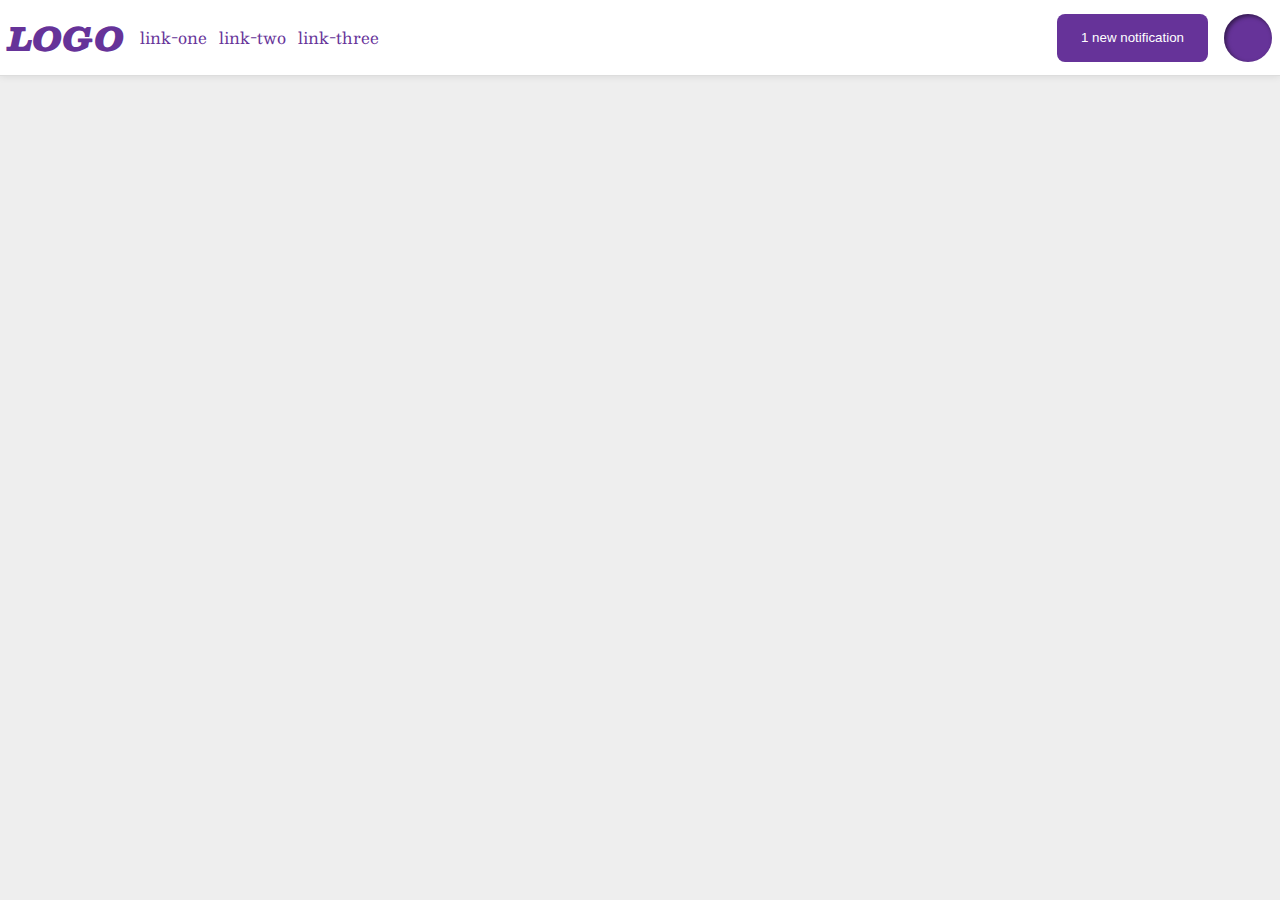
<file: flex/03-flex-header-2/index.html>
<!DOCTYPE html>
<html lang="en">
  <head>
    <meta charset="UTF-8">
    <meta http-equiv="X-UA-Compatible" content="IE=edge">
    <meta name="viewport" content="width=device-width, initial-scale=1.0">
    <title>Flex Header 2</title>
    <link rel="stylesheet" href="style.css">
  </head>
  <body>
    <div class="header">
      <div class="logo">
        LOGO
      </div>
      <ul class="links">
        <li><a href="google.com">link-one</a></li>
        <li><a href="google.com">link-two</a></li>
        <li><a href="google.com">link-three</a></li>
      </ul>
      <div class="header-right">
        <button class="notifications">
          1 new notification
        </button>
        <div class="profile-image"></div>
      </div>
    </div>
  </body>
</html>
</file>
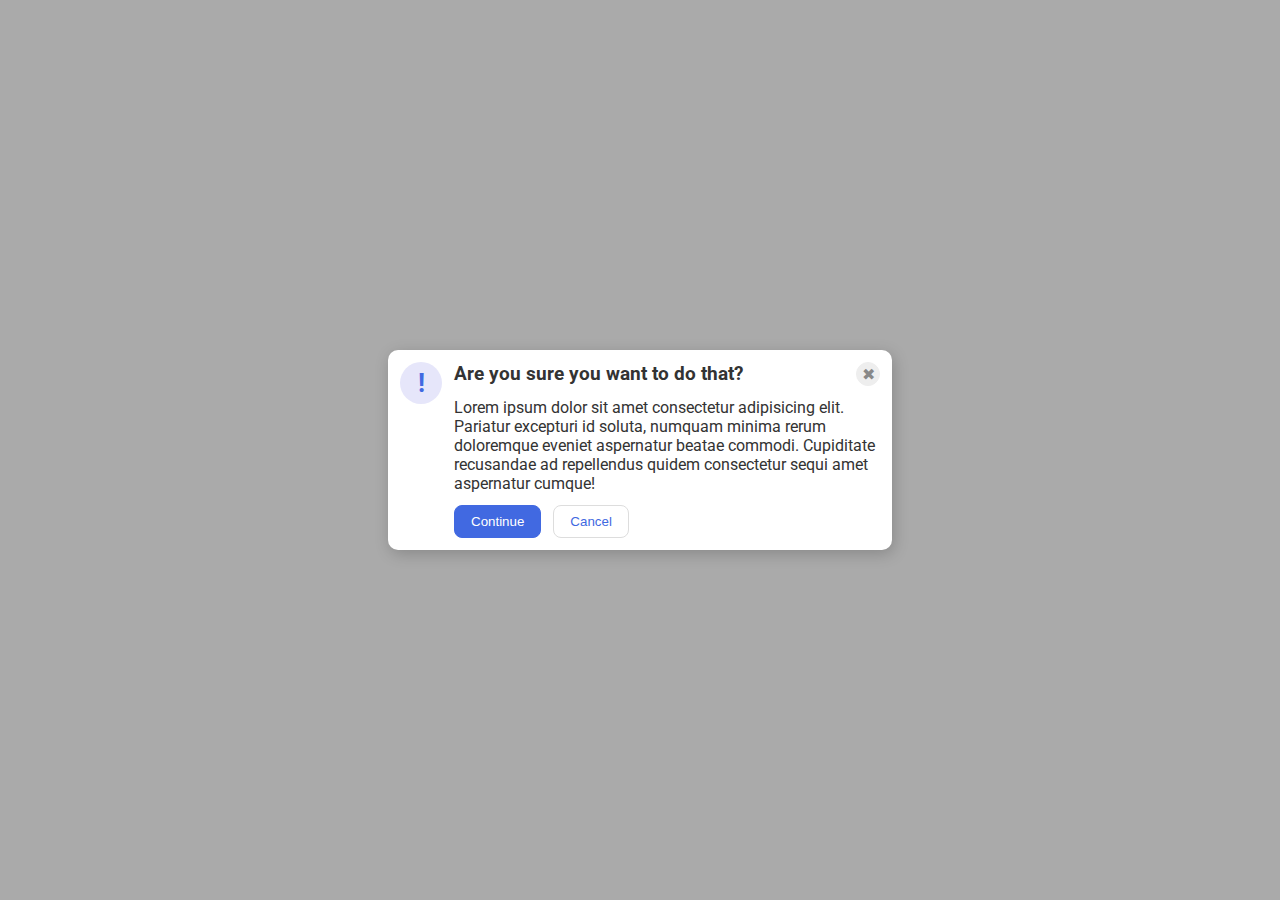
<file: flex/05-flex-modal/index.html>
<!DOCTYPE html>
<html lang="en">
  <head>
    <meta charset="UTF-8">
    <meta http-equiv="X-UA-Compatible" content="IE=edge">
    <meta name="viewport" content="width=device-width, initial-scale=1.0">
    <link rel="stylesheet" href="style.css">
    <title>Modal</title>
  </head>
  <body>
    <div class="modal">
      <div class="icon">!</div>
      <div class="right"> 
        <div class="header">Are you sure you want to do that?</div>
          <button class="close-button">✖</button>
        
        <div class="text">Lorem ipsum dolor sit amet consectetur adipisicing elit. Pariatur excepturi id soluta, numquam minima rerum doloremque eveniet aspernatur beatae commodi. Cupiditate recusandae ad repellendus quidem consectetur sequi amet aspernatur cumque!</div>
        <button class="continue">Continue</button>
        <button class="cancel">Cancel</button>
      </div>
    </div>
  </body>
</html>
</file>
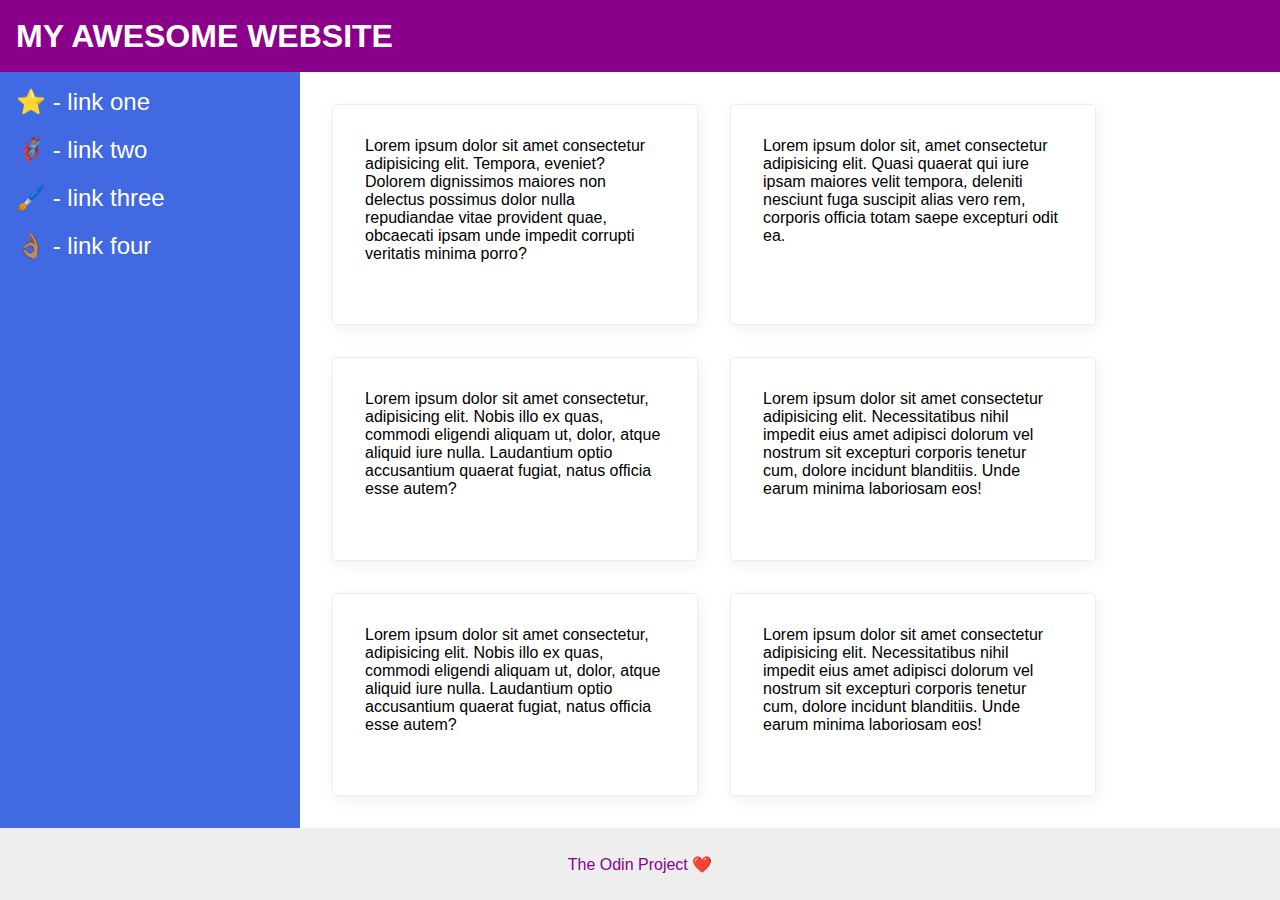
<file: flex/07-flex-layout-2/index.html>
<!DOCTYPE html>
<html lang="en">
  <head>
    <meta charset="UTF-8">
    <meta http-equiv="X-UA-Compatible" content="IE=edge">
    <meta name="viewport" content="width=device-width, initial-scale=1.0">
    <title>The Holy Grail</title>
    <link rel="stylesheet" href="style.css">
  </head>
  <body>
    <div class="header">
      MY AWESOME WEBSITE
    </div>

    <div class="container0">
      <div class="container1">
        <div class="sidebar">
          <ul>
            <li><a href="#">⭐ - link one</a></li>
            <li><a href="#">🦸🏽‍♂️ - link two</a></li>
            <li><a href="#">🖌️ - link three</a></li>
            <li><a href="#">👌🏽 - link four</a></li>
          </ul>
        </div>
      </div>
      <div class="container2">
        <div class="card">Lorem ipsum dolor sit amet consectetur adipisicing elit. Tempora, eveniet? Dolorem dignissimos maiores non delectus possimus dolor nulla repudiandae vitae provident quae, obcaecati ipsam unde impedit corrupti veritatis minima porro?</div>
        <div class="card">Lorem ipsum dolor sit, amet consectetur adipisicing elit. Quasi quaerat qui iure ipsam maiores velit tempora, deleniti nesciunt fuga suscipit alias vero rem, corporis officia totam saepe excepturi odit ea.</div>
        <div class="card">Lorem ipsum dolor sit amet consectetur, adipisicing elit. Nobis illo ex quas, commodi eligendi aliquam ut, dolor, atque aliquid iure nulla. Laudantium optio accusantium quaerat fugiat, natus officia esse autem?</div>
        <div class="card">Lorem ipsum dolor sit amet consectetur adipisicing elit. Necessitatibus nihil impedit eius amet adipisci dolorum vel nostrum sit excepturi corporis tenetur cum, dolore incidunt blanditiis. Unde earum minima laboriosam eos!</div>
        <div class="card">Lorem ipsum dolor sit amet consectetur, adipisicing elit. Nobis illo ex quas, commodi eligendi aliquam ut, dolor, atque aliquid iure nulla. Laudantium optio accusantium quaerat fugiat, natus officia esse autem?</div>
        <div class="card">Lorem ipsum dolor sit amet consectetur adipisicing elit. Necessitatibus nihil impedit eius amet adipisci dolorum vel nostrum sit excepturi corporis tenetur cum, dolore incidunt blanditiis. Unde earum minima laboriosam eos!</div>
      </div>
    </div>
    <div class="footer">
      The Odin Project ❤️
    </div>
  </body>
</html>
</file>
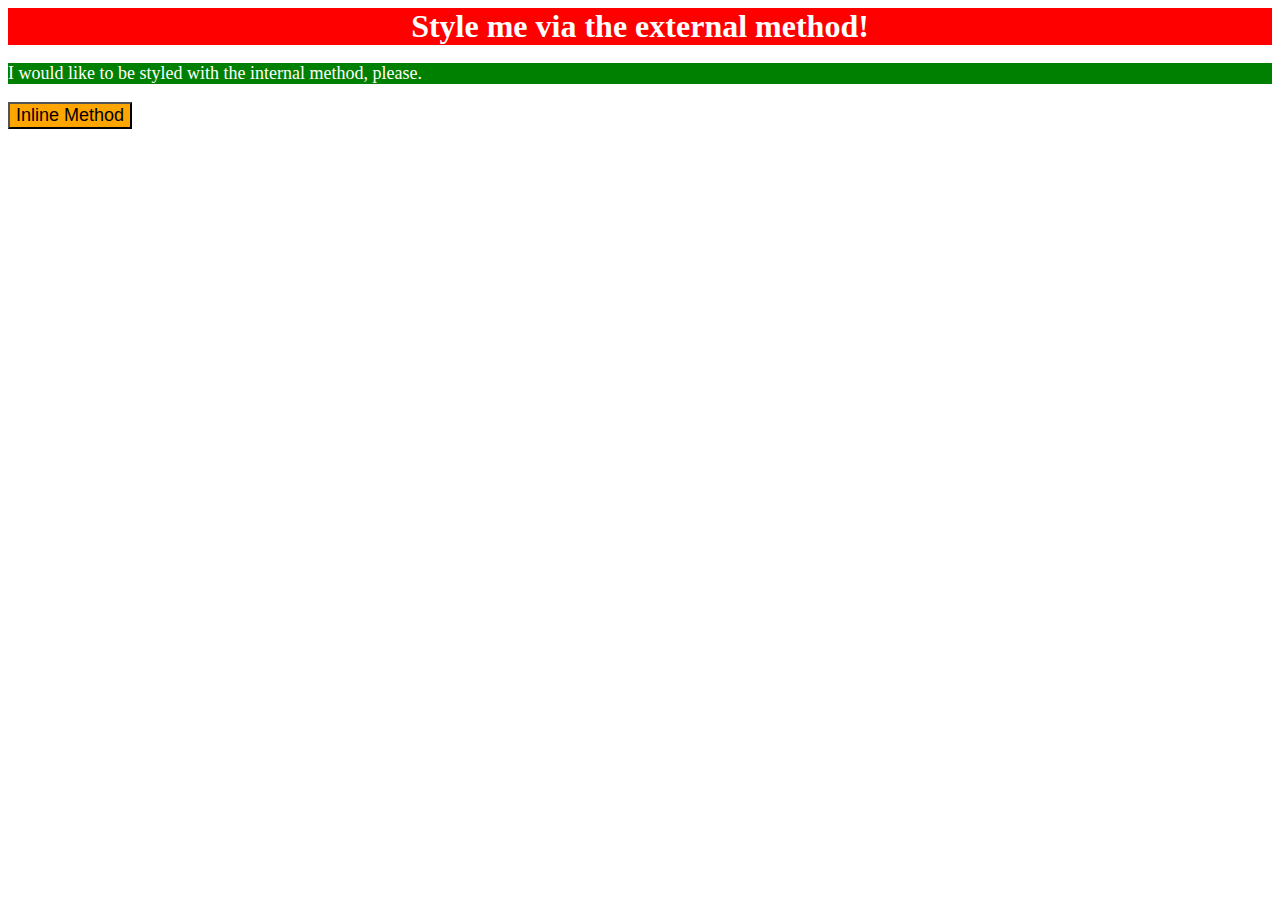
<file: foundations/01-css-methods/index.html>
<!DOCTYPE html>
<html lang="en">
  <head>
    <link rel="stylesheet" href="styles.css"/>
    <style>
      p {
        color: white;
        background-color: green;
        font-size: 18px;
      }
    </style>
    <meta charset="UTF-8">
    <meta http-equiv="X-UA-Compatible" content="IE=edge">
    <meta name="viewport" content="width=device-width, initial-scale=1.0">
    <title>Methods for Adding CSS</title>
  </head>
  <body>
    <div>Style me via the external method!</div>
    <p>I would like to be styled with the internal method, please.</p>
    <button style="background-color: orange; font-size: 18px;">Inline Method</button>
  </body>
</html>
</file>
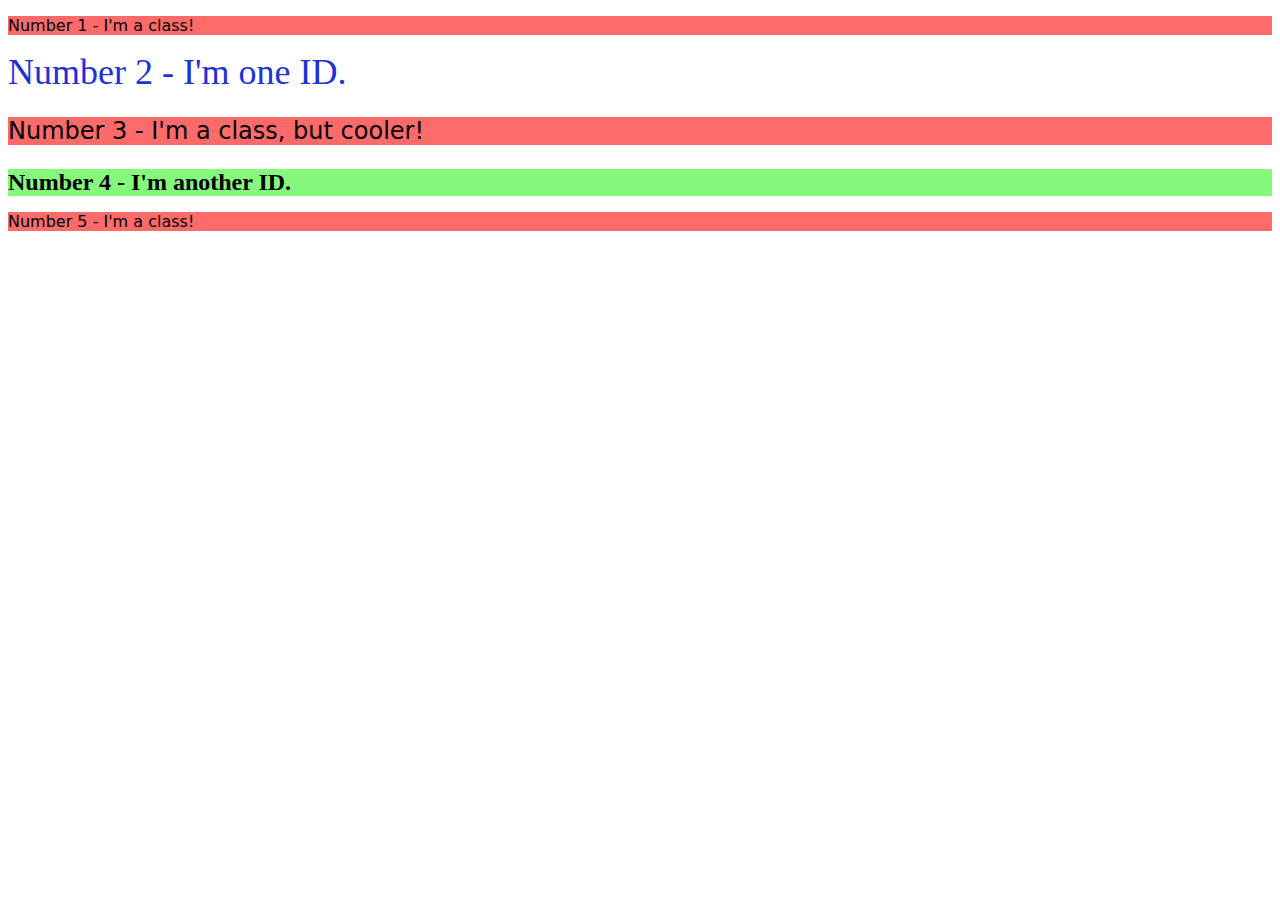
<file: foundations/02-class-id-selectors/index.html>
<!DOCTYPE html>
<html lang="en">
  <head>
    <meta charset="UTF-8">
    <meta http-equiv="X-UA-Compatible" content="IE=edge">
    <meta name="viewport" content="width=device-width, initial-scale=1.0">
    <title>Class and ID Selectors</title>
    <link rel="stylesheet" href="style.css">
  </head>
  <body>
    <p class="odd">Number 1 - I'm a class!</p>
    <div id="two" >Number 2 - I'm one ID.</div>
    <p class="odd oddbig">Number 3 - I'm a class, but cooler!</p>
    <div id="four">Number 4 - I'm another ID.</div>
    <p class="odd">Number 5 - I'm a class!</p>
  </body>
</html>
</file>
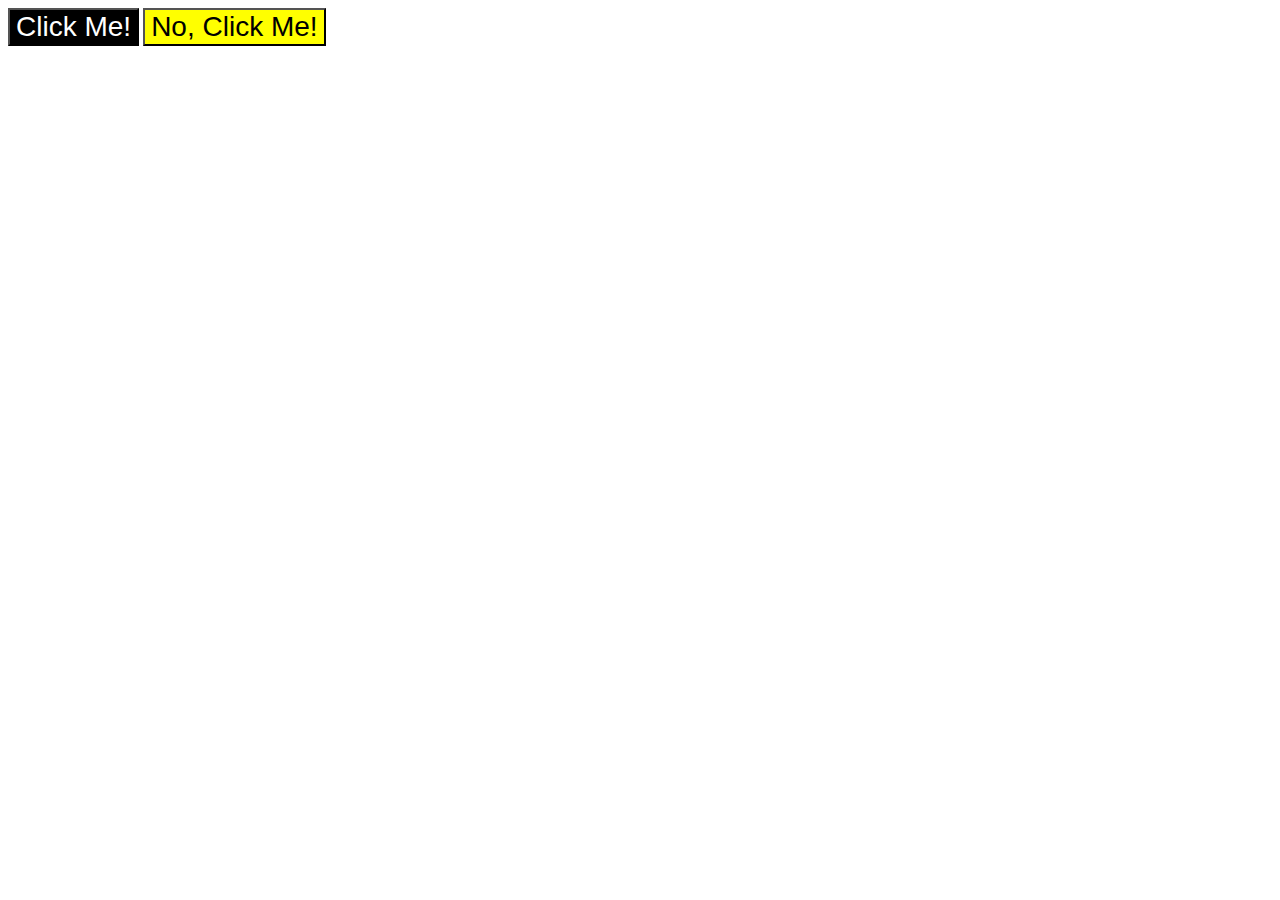
<file: foundations/03-grouping-selectors/index.html>
<!DOCTYPE html>
<html lang="en">
  <head>
    <meta charset="UTF-8">
    <meta http-equiv="X-UA-Compatible" content="IE=edge">
    <meta name="viewport" content="width=device-width, initial-scale=1.0">
    <title>Grouping Selectors</title>
    <link rel="stylesheet" href="style.css">
  </head>
  <body>
    <button class="button1">Click Me!</button>
    <button class="button2">No, Click Me!</button>
  </body>
</html>
</file>
<file: flex/03-flex-header-2/style.css>
/* this is some magical font-importing.  
you'll learn about it later. */
@import url('https://fonts.googleapis.com/css2?family=Besley:ital,wght@0,400;1,900&display=swap');

body {
  margin: 0;
  background: #eee;
  font-family: Besley, serif;
}

.header {
  background: white;
  border-bottom: 1px solid #ddd;
  box-shadow: 0 0 8px rgba(0,0,0,.1);
  display: flex;
  justify-content: flex-start;
  flex-basis: 0;
  align-items: center;
  padding: 8px;
}

.header-right {
  display: flex;
  justify-content: flex-end;
  margin-left: auto;
}

.profile-image {
  background: rebeccapurple;
  box-shadow: inset 2px 2px 4px rgba(0,0,0,.5);
  border-radius: 50%;
  width: 48px;
  height: 48px;
  margin-left: 16px;
  flex-shrink: 0;
}

.logo {
  color: rebeccapurple;
  font-size: 32px;
  font-weight: 900;
  font-style: italic;
 
}

button {
  border: none;
  border-radius: 8px;
  background: rebeccapurple;
  color: white;
  padding: 8px 24px;
  margin-left: 16px;
}

a {
  /* this removes the line under our links */
  text-decoration: none;
  color: rebeccapurple;
}

ul {
  list-style-type: none;
  display: flex;
  gap: 12px;
  padding: 0px;
  margin-left: 16px;
  
  
}
</file>
<file: flex/05-flex-modal/style.css>
@import url('https://fonts.googleapis.com/css2?family=Roboto:wght@400;700&display=swap');

html, body {
  height: 100%;
}

body {
  font-family: Roboto, sans-serif;
  margin: 0;
  background: #aaa;
  color: #333;
  /* I'll give you this one for free lol */
  display: flex;
  align-items: center;
  justify-content: center;
  
  
}

.modal {
  background: white;
  width: 480px;
  border-radius: 10px;
  box-shadow: 2px 4px 16px rgba(0,0,0,.2);
  padding: 12px;
  display: flex;
  gap: 12px;
  
}

.right {
  display: flex;
  flex-wrap: wrap;
  gap: 12px;
}


.icon {
  color: royalblue;
  font-size: 26px;
  font-weight: 700;
  background: lavender;
  width: 42px;
  height: 42px;
  border-radius: 50%;
  display: flex;
  align-items: center;
  justify-content: center;
  flex-shrink: 0;
}

.header {
  display: flex;
  flex: 1;
  font-size: 19px;
  font-weight: bold;
}

.close-button {
  background: #eee;
  border-radius: 50%;
  color: #888;
  font-weight: 400;
  font-size: 16px;
  height: 24px;
  width: 24px;
  display: flex;
  align-items: center;
  justify-content: center;
  border: 1px solid #eee;
  padding: 0;
  
}

button {
  cursor: pointer;
  padding: 8px 16px;
  border-radius: 8px;
}

button.continue {
  background: royalblue;
  border: 1px solid royalblue;
  color: white;
}

button.cancel {
  background: white;
  border: 1px solid #ddd;
  color: royalblue;
}
</file>
<file: flex/07-flex-layout-2/style.css>
body {
  font-family: -apple-system, BlinkMacSystemFont, 'Segoe UI', Roboto, Oxygen, Ubuntu, Cantarell, 'Open Sans', 'Helvetica Neue', sans-serif;
  margin: 0;
  min-height: 100vh;
  display: flex;
  flex-direction: column;
}

.header {
  height: 72px;
  background: darkmagenta;
  color: white;
  font-size: 32px;
  font-weight: 900;
  display:flex;
  align-items: center;
  padding-left: 16px;
}

.footer {
  height: 72px;
  background: #eee;
  color: darkmagenta;
  margin-top: auto;
  display: flex;
  align-items: center;
  justify-content: center;
}


.container0 {
  display: flex;
  flex: 1;
  
}

.container1 {
  display: flex;
 
  
}

.container2 {
  display: flex;
  flex-wrap: wrap;
  padding: 32px;
  gap: 32px;
  
  
  
}

.sidebar {
  width: 300px;
  background: royalblue;
  box-sizing: border-box;
  font-size: 24px;
  padding: 16px;
  
  
  
  
 

 
  
}

.card {
  border: 1px solid #eee;
  box-shadow: 2px 4px 16px rgba(0,0,0,.06);
  border-radius: 4px;
  width: 300px;
  max-height: 300px;
  padding: 32px;
}

a {
  text-decoration: none;
  color: white;
}

ul {
  list-style-type: none;
  padding: 0;
  margin: 0;
  display: flex;
  flex-direction: column;
  gap: 20px;
}
</file>
<file: foundations/01-css-methods/styles.css>
div {
    color: white;
    background-color: red;
    text-align: center;
    font-size: 32px;
    font-weight: bold
}
</file>
<file: foundations/02-class-id-selectors/style.css>
.odd,
.oddbig {
  background-color: #FC6A6A;
  font-family: Verdana, "DejaVu Sans", sans-serif;
}

.oddbig {
    font-size: 24px;
}

#two {
  color: #1E31D7;
  font-size: 36px

}

#four {
  background-color: #85F97B;
  font-size: 24px;
  font-weight: bold;

}
</file>
<file: foundations/03-grouping-selectors/style.css>
.button1,
.button2 {
    font-size: 28px;
    font-family: Helvetica, "Times New Roman", sans-serif;
}

.button1 {
  color: white;
  background-color: black;  
}

.button2 {
    background-color: yellow;
}
</file>
